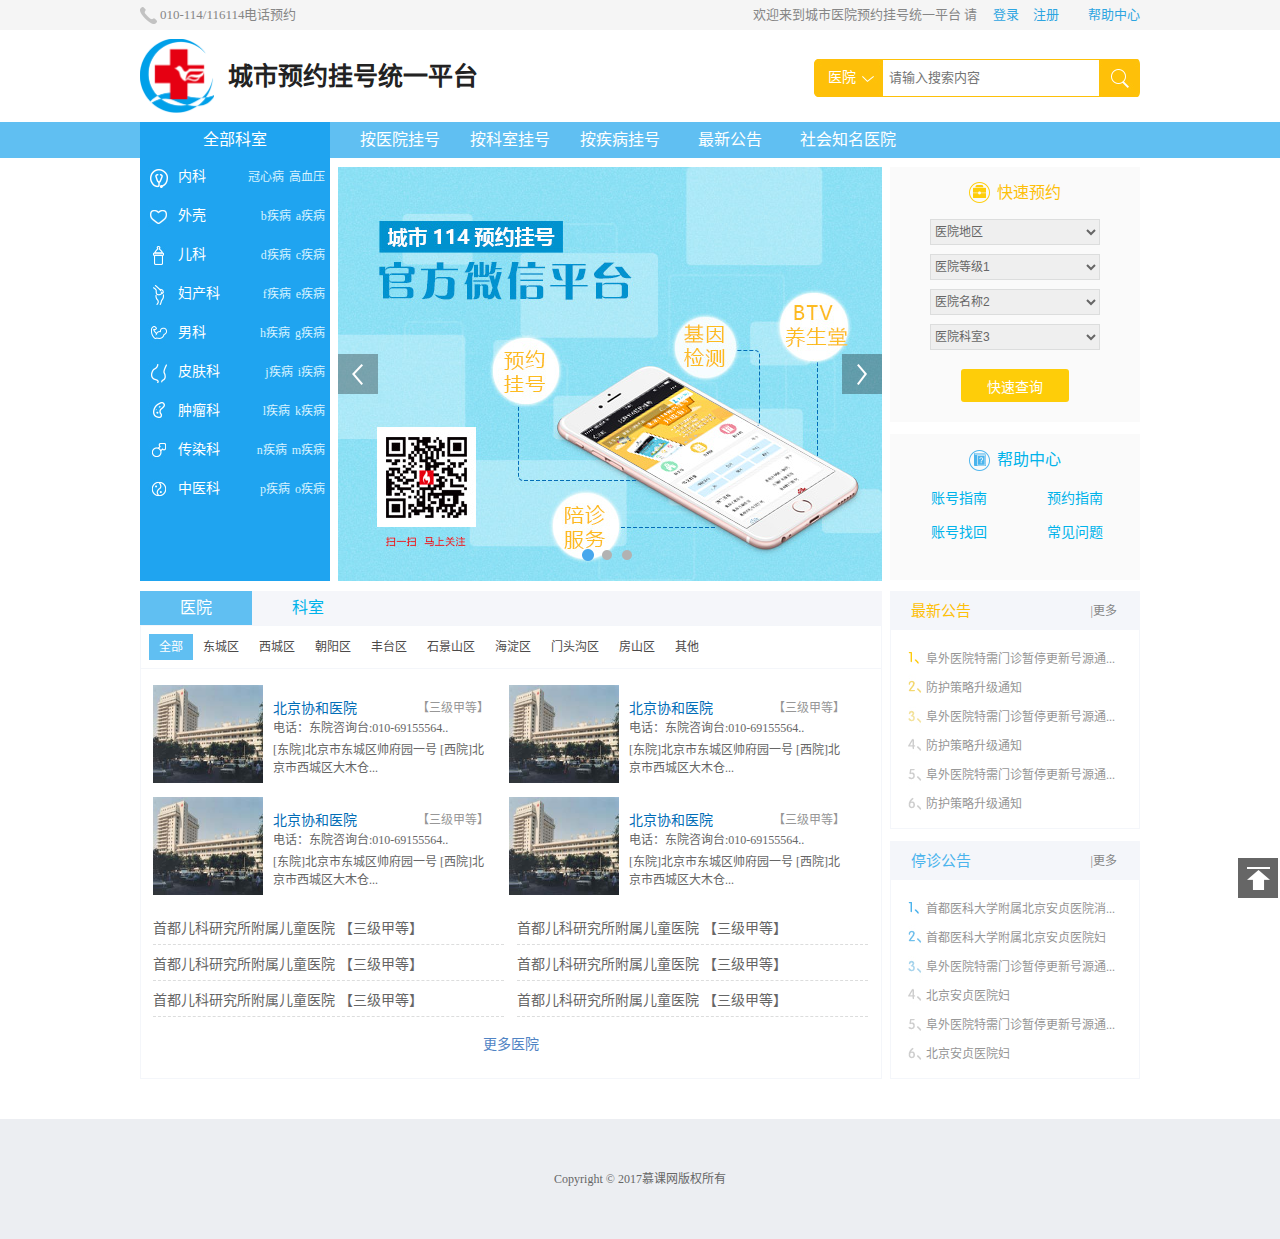
<file: index.html>
<!DOCTYPE html>
<html lang="zh-cn">

<head>
    <meta charset="UTF-8">
    <title>城市医院预约平台</title>
    <link rel="stylesheet" type="text/css" href="css/layout.css">
    <link rel="stylesheet" type="text/css" href="css/base.css">
    <link rel="stylesheet" type="text/css" href="css/ui-main.css">
    <script type="text/javascript" src="js/jquery-1.7.1.min.js"></script>
</head>

<body>
    <div id="top" class="top">
        <div class="wrap">
            <p class="call">010-114/116114电话预约</p>
            <p class="welcome">欢迎来到城市医院预约挂号统一平台&nbsp;请&nbsp;
                <a href="#">登录</a>
                <a href="#">注册</a>
                &nbsp;&nbsp;&nbsp;&nbsp;
                <a href="#">帮助中心</a>
            </p>
        </div>
    </div>
    <div id="header" class="header">
        <div class="wrap clearfix">
            <a class="logo" href="#">
                <img src="./img/logo.png">
                <span>城市预约挂号统一平台</span>
            </a>
            <div class="search ui-search">
                <div class="ui-search-selected">医院</div>
                <div class="ui-search-select-list">
                    <a href="#1">科室</a>
                    <a href="#1">疾病</a>
                    <a href="#1">医院</a>
                </div>
                <input type="text" name="search-content" class="ui-search-input" placeholder="请输入搜索内容">
                <a href="#" class="ui-search-submit">&nbsp;</a>
            </div>
        </div>
    </div>
    <div id="nav" class="nav">
        <div class="wrap">
            <div class="link menu">全部科室
                <div class="menu-list ui-menu">
                    <div class="ui-menu-item">
                        <a href="#1" class="ui-menu-item-department">内科</a>
                        <a href="#1" class="ui-menu-item-disease">高血压</a>
                        <a href="#1" class="ui-menu-item-disease">冠心病</a>
                        <div class="ui-menu-item-detail">
                            <div class="ui-menu-item-detail-group">
                                <div class="ui-menu-item-detail-group-caption">
                                    内科
                                </div>
                                <div class="ui-menu-item-detail-group-list">
                                    <a href="#1">心脑血管科</a>
                                    <a href="#1">神经内科</a>
                                    <a href="#1">内分泌科</a>
                                    <a href="#1">血液科</a>
                                    <a href="#1">心血管内科</a>
                                    <a href="#1">神经内科</a>
                                    <a href="#1">内分泌科</a>
                                    <a href="#1">血液科</a>
                                    <a href="#1">心血管内科</a>
                                    <a href="#1">神经内科</a>
                                    <a href="#1">内分泌科</a>
                                    <a href="#1">血液科</a>
                                    <a href="#1">内分泌科</a>
                                    <a href="#1">血液科</a>
                                </div>
                            </div>
                            <div class="ui-menu-item-detail-group">
                                <div class="ui-menu-item-detail-group-caption">
                                    内科常见
                                </div>
                                <div class="ui-menu-item-detail-group-list">
                                    <a href="#1">心脑血管科</a>
                                    <a href="#1">神经内科</a>
                                    <a href="#1">内分泌科</a>
                                    <a href="#1">血液科</a>
                                    <a href="#1">心血管内科</a>
                                    <a href="#1">神经内科</a>
                                    <a href="#1">内分泌科</a>
                                    <a href="#1">血液科</a>
                                    <a href="#1">心血管内科</a>
                                    <a href="#1">神经内科</a>
                                    <a href="#1">内分泌科</a>
                                    <a href="#1">血液科</a>
                                    <a href="#1">内分泌科</a>
                                    <a href="#1">血液科</a>
                                </div>
                            </div>
                        </div>
                    </div>
                    <div class="ui-menu-item">
                        <a href="#1" class="ui-menu-item-department">外壳</a>
                        <a href="#1" class="ui-menu-item-disease">a疾病</a>
                        <a href="#1" class="ui-menu-item-disease">b疾病</a>
                        <div class="ui-menu-item-detail">
                            <div class="ui-menu-item-detail-group">
                                <div class="ui-menu-item-detail-group-caption">
                                    a疾病
                                </div>
                                <div class="ui-menu-item-detail-group-list">
                                    <a href="#1">心脑血管科</a>
                                    <a href="#1">神经内科</a>
                                    <a href="#1">内分泌科</a>
                                    <a href="#1">血液科</a>
                                    <a href="#1">心血管内科</a>
                                    <a href="#1">神经内科</a>
                                    <a href="#1">内分泌科</a>
                                    <a href="#1">血液科</a>
                                    <a href="#1">心血管内科</a>
                                    <a href="#1">神经内科</a>
                                    <a href="#1">内分泌科</a>
                                    <a href="#1">血液科</a>
                                    <a href="#1">内分泌科</a>
                                    <a href="#1">血液科</a>
                                </div>
                            </div>
                            <div class="ui-menu-item-detail-group">
                                <div class="ui-menu-item-detail-group-caption">
                                    b疾病
                                </div>
                                <div class="ui-menu-item-detail-group-list">
                                    <a href="#1">心脑血管科</a>
                                    <a href="#1">神经内科</a>
                                    <a href="#1">内分泌科</a>
                                    <a href="#1">血液科</a>
                                    <a href="#1">心血管内科</a>
                                    <a href="#1">神经内科</a>
                                    <a href="#1">内分泌科</a>
                                    <a href="#1">血液科</a>
                                    <a href="#1">心血管内科</a>
                                    <a href="#1">神经内科</a>
                                    <a href="#1">内分泌科</a>
                                    <a href="#1">血液科</a>
                                    <a href="#1">内分泌科</a>
                                    <a href="#1">血液科</a>
                                </div>
                            </div>
                        </div>
                    </div>
                    <div class="ui-menu-item">
                        <a href="#1" class="ui-menu-item-department">儿科</a>
                        <a href="#1" class="ui-menu-item-disease">c疾病</a>
                        <a href="#1" class="ui-menu-item-disease">d疾病</a>
                        <div class="ui-menu-item-detail">
                            <div class="ui-menu-item-detail-group">
                                <div class="ui-menu-item-detail-group-caption">
                                    c疾病
                                </div>
                                <div class="ui-menu-item-detail-group-list">
                                    <a href="#1">心脑血管科</a>
                                    <a href="#1">神经内科</a>
                                    <a href="#1">内分泌科</a>
                                    <a href="#1">血液科</a>
                                    <a href="#1">心血管内科</a>
                                    <a href="#1">神经内科</a>
                                    <a href="#1">内分泌科</a>
                                    <a href="#1">血液科</a>
                                    <a href="#1">心血管内科</a>
                                    <a href="#1">神经内科</a>
                                    <a href="#1">内分泌科</a>
                                    <a href="#1">血液科</a>
                                    <a href="#1">内分泌科</a>
                                    <a href="#1">血液科</a>
                                </div>
                            </div>
                            <div class="ui-menu-item-detail-group">
                                <div class="ui-menu-item-detail-group-caption">
                                    d疾病
                                </div>
                                <div class="ui-menu-item-detail-group-list">
                                    <a href="#1">心脑血管科</a>
                                    <a href="#1">神经内科</a>
                                    <a href="#1">内分泌科</a>
                                    <a href="#1">血液科</a>
                                    <a href="#1">心血管内科</a>
                                    <a href="#1">神经内科</a>
                                    <a href="#1">内分泌科</a>
                                    <a href="#1">血液科</a>
                                    <a href="#1">心血管内科</a>
                                    <a href="#1">神经内科</a>
                                    <a href="#1">内分泌科</a>
                                    <a href="#1">血液科</a>
                                    <a href="#1">内分泌科</a>
                                    <a href="#1">血液科</a>
                                </div>
                            </div>
                        </div>
                    </div>
                    <div class="ui-menu-item">
                        <a href="#1" class="ui-menu-item-department">妇产科</a>
                        <a href="#1" class="ui-menu-item-disease">e疾病</a>
                        <a href="#1" class="ui-menu-item-disease">f疾病</a>
                        <div class="ui-menu-item-detail">
                            <div class="ui-menu-item-detail-group">
                                <div class="ui-menu-item-detail-group-caption">
                                    e疾病
                                </div>
                                <div class="ui-menu-item-detail-group-list">
                                    <a href="#1">心脑血管科</a>
                                    <a href="#1">神经内科</a>
                                    <a href="#1">内分泌科</a>
                                    <a href="#1">血液科</a>
                                    <a href="#1">心血管内科</a>
                                    <a href="#1">神经内科</a>
                                    <a href="#1">内分泌科</a>
                                    <a href="#1">血液科</a>
                                    <a href="#1">心血管内科</a>
                                    <a href="#1">神经内科</a>
                                    <a href="#1">内分泌科</a>
                                    <a href="#1">血液科</a>
                                    <a href="#1">内分泌科</a>
                                    <a href="#1">血液科</a>
                                </div>
                            </div>
                            <div class="ui-menu-item-detail-group">
                                <div class="ui-menu-item-detail-group-caption">
                                    f疾病
                                </div>
                                <div class="ui-menu-item-detail-group-list">
                                    <a href="#1">心脑血管科</a>
                                    <a href="#1">神经内科</a>
                                    <a href="#1">内分泌科</a>
                                    <a href="#1">血液科</a>
                                    <a href="#1">心血管内科</a>
                                    <a href="#1">神经内科</a>
                                    <a href="#1">内分泌科</a>
                                    <a href="#1">血液科</a>
                                    <a href="#1">心血管内科</a>
                                    <a href="#1">神经内科</a>
                                    <a href="#1">内分泌科</a>
                                    <a href="#1">血液科</a>
                                    <a href="#1">内分泌科</a>
                                    <a href="#1">血液科</a>
                                </div>
                            </div>
                        </div>
                    </div>
                    <div class="ui-menu-item">
                        <a href="#1" class="ui-menu-item-department">男科</a>
                        <a href="#1" class="ui-menu-item-disease">g疾病</a>
                        <a href="#1" class="ui-menu-item-disease">h疾病</a>
                        <div class="ui-menu-item-detail">
                            <div class="ui-menu-item-detail-group">
                                <div class="ui-menu-item-detail-group-caption">
                                    g疾病
                                </div>
                                <div class="ui-menu-item-detail-group-list">
                                    <a href="#1">心脑血管科</a>
                                    <a href="#1">神经内科</a>
                                    <a href="#1">内分泌科</a>
                                    <a href="#1">血液科</a>
                                    <a href="#1">心血管内科</a>
                                    <a href="#1">神经内科</a>
                                    <a href="#1">内分泌科</a>
                                    <a href="#1">血液科</a>
                                    <a href="#1">心血管内科</a>
                                    <a href="#1">神经内科</a>
                                    <a href="#1">内分泌科</a>
                                    <a href="#1">血液科</a>
                                    <a href="#1">内分泌科</a>
                                    <a href="#1">血液科</a>
                                </div>
                            </div>
                            <div class="ui-menu-item-detail-group">
                                <div class="ui-menu-item-detail-group-caption">
                                    h疾病
                                </div>
                                <div class="ui-menu-item-detail-group-list">
                                    <a href="#1">心脑血管科</a>
                                    <a href="#1">神经内科</a>
                                    <a href="#1">内分泌科</a>
                                    <a href="#1">血液科</a>
                                    <a href="#1">心血管内科</a>
                                    <a href="#1">神经内科</a>
                                    <a href="#1">内分泌科</a>
                                    <a href="#1">血液科</a>
                                    <a href="#1">心血管内科</a>
                                    <a href="#1">神经内科</a>
                                    <a href="#1">内分泌科</a>
                                    <a href="#1">血液科</a>
                                    <a href="#1">内分泌科</a>
                                    <a href="#1">血液科</a>
                                </div>
                            </div>
                        </div>
                    </div>
                    <div class="ui-menu-item">
                        <a href="#1" class="ui-menu-item-department">皮肤科</a>
                        <a href="#1" class="ui-menu-item-disease">i疾病</a>
                        <a href="#1" class="ui-menu-item-disease">j疾病</a>
                        <div class="ui-menu-item-detail">
                            <div class="ui-menu-item-detail-group">
                                <div class="ui-menu-item-detail-group-caption">
                                    i疾病
                                </div>
                                <div class="ui-menu-item-detail-group-list">
                                    <a href="#1">心脑血管科</a>
                                    <a href="#1">神经内科</a>
                                    <a href="#1">内分泌科</a>
                                    <a href="#1">血液科</a>
                                    <a href="#1">心血管内科</a>
                                    <a href="#1">神经内科</a>
                                    <a href="#1">内分泌科</a>
                                    <a href="#1">血液科</a>
                                    <a href="#1">心血管内科</a>
                                    <a href="#1">神经内科</a>
                                    <a href="#1">内分泌科</a>
                                    <a href="#1">血液科</a>
                                    <a href="#1">内分泌科</a>
                                    <a href="#1">血液科</a>
                                </div>
                            </div>
                            <div class="ui-menu-item-detail-group">
                                <div class="ui-menu-item-detail-group-caption">
                                    j疾病
                                </div>
                                <div class="ui-menu-item-detail-group-list">
                                    <a href="#1">心脑血管科</a>
                                    <a href="#1">神经内科</a>
                                    <a href="#1">内分泌科</a>
                                    <a href="#1">血液科</a>
                                    <a href="#1">心血管内科</a>
                                    <a href="#1">神经内科</a>
                                    <a href="#1">内分泌科</a>
                                    <a href="#1">血液科</a>
                                    <a href="#1">心血管内科</a>
                                    <a href="#1">神经内科</a>
                                    <a href="#1">内分泌科</a>
                                    <a href="#1">血液科</a>
                                    <a href="#1">内分泌科</a>
                                    <a href="#1">血液科</a>
                                </div>
                            </div>
                        </div>
                    </div>
                    <div class="ui-menu-item">
                        <a href="#1" class="ui-menu-item-department">肿瘤科</a>
                        <a href="#1" class="ui-menu-item-disease">k疾病</a>
                        <a href="#1" class="ui-menu-item-disease">l疾病</a>
                        <div class="ui-menu-item-detail">
                            <div class="ui-menu-item-detail-group">
                                <div class="ui-menu-item-detail-group-caption">
                                    k疾病
                                </div>
                                <div class="ui-menu-item-detail-group-list">
                                    <a href="#1">心脑血管科</a>
                                    <a href="#1">神经内科</a>
                                    <a href="#1">内分泌科</a>
                                    <a href="#1">血液科</a>
                                    <a href="#1">心血管内科</a>
                                    <a href="#1">神经内科</a>
                                    <a href="#1">内分泌科</a>
                                    <a href="#1">血液科</a>
                                    <a href="#1">心血管内科</a>
                                    <a href="#1">神经内科</a>
                                    <a href="#1">内分泌科</a>
                                    <a href="#1">血液科</a>
                                    <a href="#1">内分泌科</a>
                                    <a href="#1">血液科</a>
                                </div>
                            </div>
                            <div class="ui-menu-item-detail-group">
                                <div class="ui-menu-item-detail-group-caption">
                                    l疾病
                                </div>
                                <div class="ui-menu-item-detail-group-list">
                                    <a href="#1">心脑血管科</a>
                                    <a href="#1">神经内科</a>
                                    <a href="#1">内分泌科</a>
                                    <a href="#1">血液科</a>
                                    <a href="#1">心血管内科</a>
                                    <a href="#1">神经内科</a>
                                    <a href="#1">内分泌科</a>
                                    <a href="#1">血液科</a>
                                    <a href="#1">心血管内科</a>
                                    <a href="#1">神经内科</a>
                                    <a href="#1">内分泌科</a>
                                    <a href="#1">血液科</a>
                                    <a href="#1">内分泌科</a>
                                    <a href="#1">血液科</a>
                                </div>
                            </div>
                        </div>
                    </div>
                    <div class="ui-menu-item">
                        <a href="#1" class="ui-menu-item-department">传染科</a>
                        <a href="#1" class="ui-menu-item-disease">m疾病</a>
                        <a href="#1" class="ui-menu-item-disease">n疾病</a>
                        <div class="ui-menu-item-detail">
                            <div class="ui-menu-item-detail-group">
                                <div class="ui-menu-item-detail-group-caption">
                                    m疾病
                                </div>
                                <div class="ui-menu-item-detail-group-list">
                                    <a href="#1">心脑血管科</a>
                                    <a href="#1">神经内科</a>
                                    <a href="#1">内分泌科</a>
                                    <a href="#1">血液科</a>
                                    <a href="#1">心血管内科</a>
                                    <a href="#1">神经内科</a>
                                    <a href="#1">内分泌科</a>
                                    <a href="#1">血液科</a>
                                    <a href="#1">心血管内科</a>
                                    <a href="#1">神经内科</a>
                                    <a href="#1">内分泌科</a>
                                    <a href="#1">血液科</a>
                                    <a href="#1">内分泌科</a>
                                    <a href="#1">血液科</a>
                                </div>
                            </div>
                            <div class="ui-menu-item-detail-group">
                                <div class="ui-menu-item-detail-group-caption">
                                    n疾病
                                </div>
                                <div class="ui-menu-item-detail-group-list">
                                    <a href="#1">心脑血管科</a>
                                    <a href="#1">神经内科</a>
                                    <a href="#1">内分泌科</a>
                                    <a href="#1">血液科</a>
                                    <a href="#1">心血管内科</a>
                                    <a href="#1">神经内科</a>
                                    <a href="#1">内分泌科</a>
                                    <a href="#1">血液科</a>
                                    <a href="#1">心血管内科</a>
                                    <a href="#1">神经内科</a>
                                    <a href="#1">内分泌科</a>
                                    <a href="#1">血液科</a>
                                    <a href="#1">内分泌科</a>
                                    <a href="#1">血液科</a>
                                </div>
                            </div>
                        </div>
                    </div>
                    <div class="ui-menu-item">
                        <a href="#1" class="ui-menu-item-department">中医科</a>
                        <a href="#1" class="ui-menu-item-disease">o疾病</a>
                        <a href="#1" class="ui-menu-item-disease">p疾病</a>
                        <div class="ui-menu-item-detail">
                            <div class="ui-menu-item-detail-group">
                                <div class="ui-menu-item-detail-group-caption">
                                    0疾病
                                </div>
                                <div class="ui-menu-item-detail-group-list">
                                    <a href="#1">心脑血管科</a>
                                    <a href="#1">神经内科</a>
                                    <a href="#1">内分泌科</a>
                                    <a href="#1">血液科</a>
                                    <a href="#1">心血管内科</a>
                                    <a href="#1">神经内科</a>
                                    <a href="#1">内分泌科</a>
                                    <a href="#1">血液科</a>
                                    <a href="#1">心血管内科</a>
                                    <a href="#1">神经内科</a>
                                    <a href="#1">内分泌科</a>
                                    <a href="#1">血液科</a>
                                    <a href="#1">内分泌科</a>
                                    <a href="#1">血液科</a>
                                </div>
                            </div>
                            <div class="ui-menu-item-detail-group">
                                <div class="ui-menu-item-detail-group-caption">
                                    p疾病
                                </div>
                                <div class="ui-menu-item-detail-group-list">
                                    <a href="#1">心脑血管科</a>
                                    <a href="#1">神经内科</a>
                                    <a href="#1">内分泌科</a>
                                    <a href="#1">血液科</a>
                                    <a href="#1">心血管内科</a>
                                    <a href="#1">神经内科</a>
                                    <a href="#1">内分泌科</a>
                                    <a href="#1">血液科</a>
                                    <a href="#1">心血管内科</a>
                                    <a href="#1">神经内科</a>
                                    <a href="#1">内分泌科</a>
                                    <a href="#1">血液科</a>
                                    <a href="#1">内分泌科</a>
                                    <a href="#1">血液科</a>
                                </div>
                            </div>
                        </div>
                    </div>
                </div>
            </div>
            <a href="#" class="link">按医院挂号</a>
            <a href="#" class="link">按科室挂号</a>
            <a href="#" class="link">按疾病挂号</a>
            <a href="#" class="link">最新公告</a>
            <a href="#" class="link right">社会知名医院</a>
        </div>
    </div>
    <div id="banner" class="banner">
        <div class="banner-slider ui-slider">
            <div class="ui-slider-wrap">
                <a href="#0" class="item"><img src="img/banner_1.jpg" alt="banner-1"></a>
                <a href="#1" class="item"><img src="img/banner_2.jpg" alt="banner-1"></a>
                <a href="#2" class="item"><img src="img/banner_3.jpg" alt="banner-1"></a>
            </div>
            <div class="ui-slider-arrow">
                <a href="#l" class="item left">&nbsp;</a>
                <a href="#r" class="item right">&nbsp;</a>
            </div>
            <div class="ui-slider-process">
                <a href="#0" class="item item_focus">&nbsp;</a>
                <a href="#1" class="item item">&nbsp;</a>
                <a href="#2" class="item item">&nbsp;</a>
            </div>
        </div>
        <div class="banner-search">
            <div class="caption"><span class="text">快速预约</span></div>
            <div class="form ui-cascading">
                <div class="line">
                    <select name="area" data-search="getDistinctArea" data-where="">
                        <option>医院地区</option>
                    </select>
                </div>
                <div class="line">
                    <select name="level" data-search="getLeveByArea" data-where="">
                        <option>医院等级1</option>
                        <option>医院等级2</option>
                    </select>
                </div>
                <div class="line">
                    <select name="name" data-search="getNameByAreaAndLevel" data-where="">
                        <option>医院名称2</option>
                    </select>
                </div>
                <div class="line">
                    <select name="department" data-search="getDepartmentArrByHospitalName" data-where="">
                        <option>医院科室3</option>
                    </select>
                </div>
            </div>
            <div class="submit">
                <input type="button" class="button" value="快速查询">
            </div>
        </div>
        <div class="banner-help">
            <div class="caption"><span class="text">帮助中心</span></div>
            <div class="list">
                <a href="#" class="link">账号指南</a>
                <a href="#" class="link">预约指南</a>
                <a href="#" class="link">账号找回</a>
                <a href="#" class="link">常见问题</a>
            </div>
        </div>
    </div>
    <div id="content" class="content">
        <div class="wrap clearfix">
            <div class="content-tab">
                <div class="caption">
                    <a href="#8" class="item item_focus">医院</a>
                    <a href="#7" class="item ">科室</a>
                </div>
                <div class="block">
                    <div class="item">
                        <div class="block-caption">
                            <a href="#1" class="block-caption-item block-caption-item_focus">全部</a>
                            <a href="#1" class="block-caption-item">东城区</a>
                            <a href="#1" class="block-caption-item">西城区</a>
                            <a href="#1" class="block-caption-item">朝阳区</a>
                            <a href="#1" class="block-caption-item">丰台区</a>
                            <a href="#1" class="block-caption-item">石景山区</a>
                            <a href="#1" class="block-caption-item">海淀区</a>
                            <a href="#1" class="block-caption-item">门头沟区</a>
                            <a href="#1" class="block-caption-item">房山区</a>
                            <a href="#1" class="block-caption-item">其他</a>
                        </div>
                        <div class="block-content">
                            <div class="block-wrap">
                                <div class="block-list clearfix">
                                    <div class="item">
                                        <img src="img/hospital-1.jpg" alt="xx医院" ／>
                                        <div class="item-name">北京协和医院<span class="item-level">【三级甲等】</span></div>
                                        <div class="item-phone">电话：东院咨询台:010-69155564..</div>
                                        <div class="item-address">[东院]北京市东城区帅府园一号 [西院]北京市西城区大木仓...</div>
                                    </div>
                                    <div class="item">
                                        <img src="img/hospital-1.jpg" alt="xx医院" ／>
                                        <div class="item-name">北京协和医院<span class="item-level">【三级甲等】</span></div>
                                        <div class="item-phone">电话：东院咨询台:010-69155564..</div>
                                        <div class="item-address">[东院]北京市东城区帅府园一号 [西院]北京市西城区大木仓...</div>
                                    </div>
                                    <div class="item">
                                        <img src="img/hospital-1.jpg" alt="xx医院" ／>
                                        <div class="item-name">北京协和医院<span class="item-level">【三级甲等】</span></div>
                                        <div class="item-phone">电话：东院咨询台:010-69155564..</div>
                                        <div class="item-address">[东院]北京市东城区帅府园一号 [西院]北京市西城区大木仓...</div>
                                    </div>
                                    <div class="item">
                                        <img src="img/hospital-1.jpg" alt="xx医院" ／>
                                        <div class="item-name">北京协和医院<span class="item-level">【三级甲等】</span></div>
                                        <div class="item-phone">电话：东院咨询台:010-69155564..</div>
                                        <div class="item-address">[东院]北京市东城区帅府园一号 [西院]北京市西城区大木仓...</div>
                                    </div>
                                </div>
                                <div class="block-text-list clearfix">
                                    <a href="#9" class="item">首都儿科研究所附属儿童医院 <span class="level">【三级甲等】</span></a>
                                    <a href="#9" class="item">首都儿科研究所附属儿童医院 <span class="level">【三级甲等】</span></a>
                                    <a href="#9" class="item">首都儿科研究所附属儿童医院 <span class="level">【三级甲等】</span></a>
                                    <a href="#9" class="item">首都儿科研究所附属儿童医院 <span class="level">【三级甲等】</span></a>
                                    <a href="#9" class="item">首都儿科研究所附属儿童医院 <span class="level">【三级甲等】</span></a>
                                    <a href="#9" class="item">首都儿科研究所附属儿童医院 <span class="level">【三级甲等】</span></a>
                                </div>
                                <a class="block-more">更多医院</a>
                            </div>
                            <div class="block-wrap" style="display: none;">
                                其他城区内容
                            </div>
                        </div>
                    </div>
                    <div class="item" style="display: none;">
                        科室内容
                    </div>
                </div>
            </div>
            <div class="content-news">
                <div class="caption"> 最新公告 <a href="#8" class="more">|更多</a> </div>
                <div class="list">
                    <a href="#9" class="link">阜外医院特需门诊暂停更新号源通...</a>
                    <a href="#9" class="link">防护策略升级通知</a>
                    <a href="#9" class="link">阜外医院特需门诊暂停更新号源通...</a>
                    <a href="#9" class="link">防护策略升级通知</a>
                    <a href="#9" class="link">阜外医院特需门诊暂停更新号源通...</a>
                    <a href="#9" class="link">防护策略升级通知</a>
                </div>
            </div>
            <div class="content-close">
                <div class="caption"> 停诊公告 <a href="#8" class="more">|更多</a> </div>
                <div class="list">
                    <a href="#9" class="link">首都医科大学附属北京安贞医院消...</a>
                    <a href="#9" class="link">首都医科大学附属北京安贞医院妇</a>
                    <a href="#9" class="link">阜外医院特需门诊暂停更新号源通...</a>
                    <a href="#9" class="link">北京安贞医院妇</a>
                    <a href="#9" class="link">阜外医院特需门诊暂停更新号源通...</a>
                    <a href="#9" class="link">北京安贞医院妇</a>
                </div>
            </div>
        </div>
    </div>
    <div id="footer" class="footer">
        Copyright © 2017慕课网版权所有
    </div>
    <a href="#" class="go-top"></a>
    <script type="text/javascript" src="js/ui.js"></script>
    <script type="text/javascript" src="js/data.js"></script>
</body>

</html>
</file>
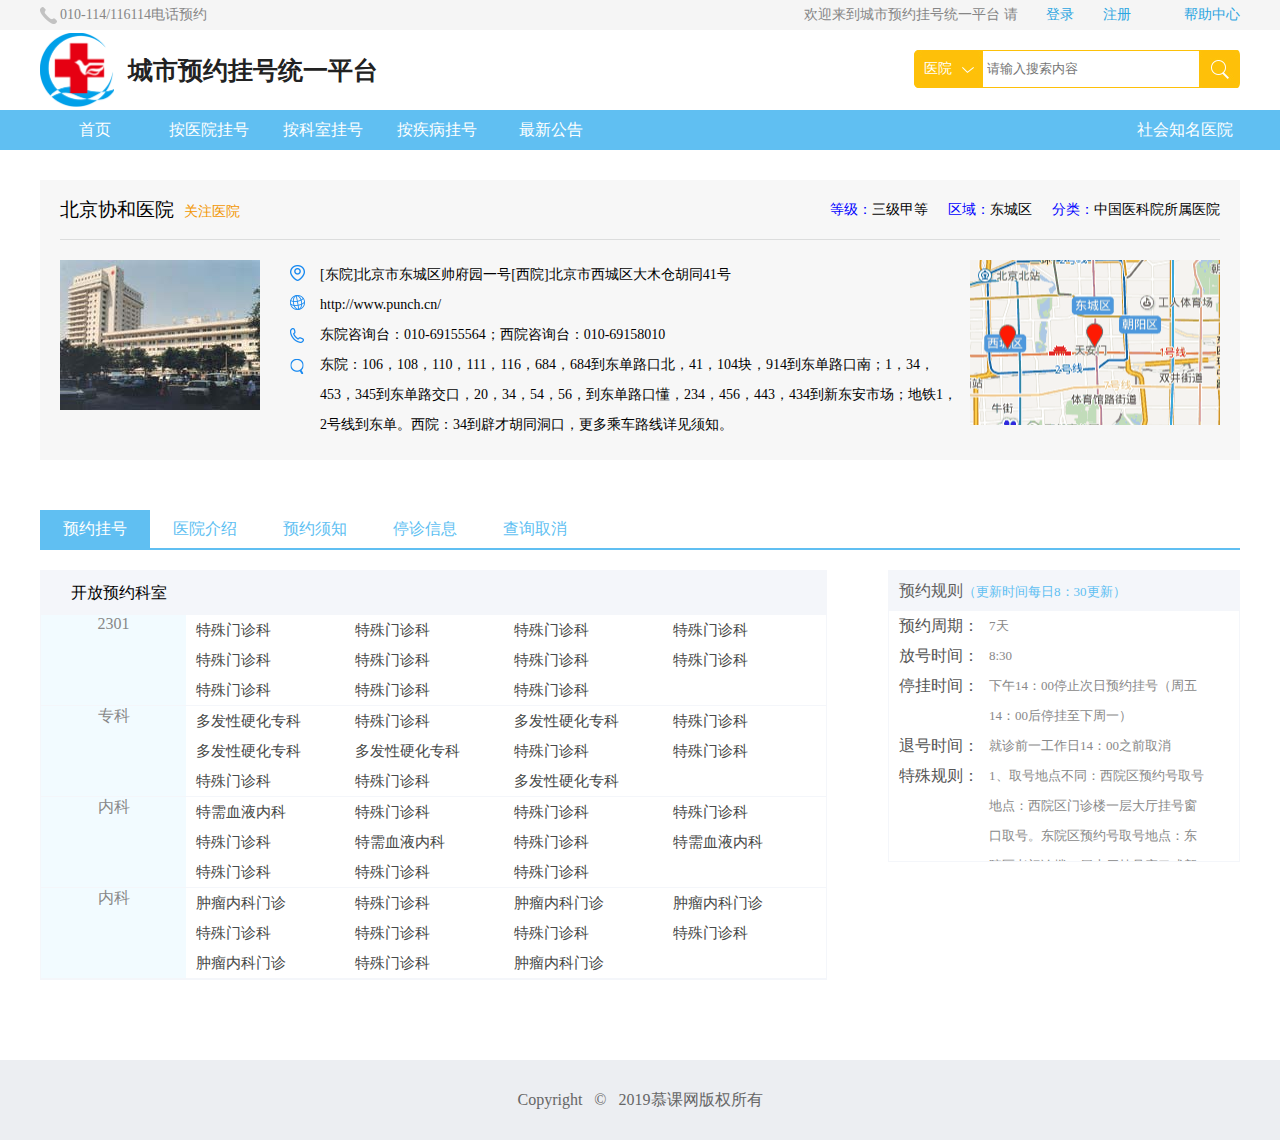
<file: hospital_detail.html>
<!DOCTYPE html>
<html lang="en">

<head>
    <meta charset="UTF-8">
    <meta name="viewport" content="width=device-width, initial-scale=1.0">
    <meta http-equiv="X-UA-Compatible" content="ie=edge">
    <title>5-12项目作业(hospital_detail)</title>
    <link rel="stylesheet" href="css/hospital.css">
    <link rel="stylesheet" href="css/ui.css">

    <body>
        <!-- top -->
        <div class="top">
            <div class="top-wrap">
                <div class="top-left">010-114/116114电话预约</div>
                <div class="top-right">
                    欢迎来到城市预约挂号统一平台 请
                    <a href="#2">登录</a>
                    <a href="#2">注册</a>
                    <a href="#2">帮助中心</a>
                </div>
            </div>
        </div>

        <!-- header -->
        <div class="header">
            <div class="header-wrap">
                <a href="index.html" class="header-logo">
                    <img src="img/logo.png" alt="logo">
                    <span>城市预约挂号统一平台</span>
                </a>
                <div class="header-search">
                    <div class="header-search-selected">医院</div>
                    <div class="header-search-dropdown">
                        <a href="#2" class="item">科室</a>
                        <a href="#2" class="item">疾病</a>
                        <a href="#2" class="item">医院</a>
                    </div>
                    <input type="search" class="header-search-input" placeholder="请输入搜索内容">
                    <a href="#4" class="header-search-submit"></a>
                </div>
            </div>
        </div>

        <!-- nav -->
        <div class="nav">
            <div class="nav-wrap">
                <a href="index.html">首页</a>
                <a href="#">按医院挂号</a>
                <a href="#">按科室挂号</a>
                <a href="#">按疾病挂号</a>
                <a href="#">最新公告</a>
                <a href="#">社会知名医院</a>
            </div>
        </div>

        <!-- hospital introduce -->
        <div class="intro">

            <div class="intro-title">
                <h3 class="intro-title-left">北京协和医院<a href="#4">关注医院</a></h3>
                <p class="intro-title-right"><span>等级：</span>三级甲等<span>区域：</span>东城区<span>分类：</span>中国医科院所属医院</p>
            </div>

            <div class="intro-explain">
                <div class="intro-explain-left"></div>
                <div class="intro-explain-mid-icon">
                    <span></span>
                    <span></span>
                    <span></span>
                    <span></span>
                </div>
                <div class="intro-explain-mid">
                    <p>[东院]北京市东城区帅府园一号[西院]北京市西城区大木仓胡同41号</p>
                    <p>http://www.punch.cn/</p>
                    <p>东院咨询台：010-69155564；西院咨询台：010-69158010</p>
                    <p>东院：106，108，110，111，116，684，684到东单路口北，41，104块，914到东单路口南；1，34，453，345到东单路交口，20，34，54，56，到东单路口懂，234，456，443，434到新东安市场；地铁1，2号线到东单。西院：34到辟才胡同洞口，更多乘车路线详见须知。</p>
                </div>
                <div class="intro-explain-right"></div>
            </div>

        </div>

        <!-- hospital system -->
        <div class="hos ">
            <!-- hospital system--导航标题 -->
            <div class="hos-item">
                <a href="#2" class="hos-item1 focus">预约挂号</a>
                <a href="#2" class="hos-item1">医院介绍</a>
                <a href="#2" class="hos-item1">预约须知</a>
                <a href="#2" class="hos-item1">停诊信息</a>
                <a href="#2" class="hos-item1">查询取消</a>
            </div>
            <!-- hospital system--预约挂号 -->
            <div class="hos-wrap ui-hos-appoint clearfix" >
                <div class="hos-content ">
                    <p>开放预约科室</p>
                    <div class="depart1 clearfix">
                        <div class="depart1-item">2301</div>
                        <div class="depart1-detail">
                            <a href="#2">特殊门诊科</a>
                            <a href="#2">特殊门诊科</a>
                            <a href="#2">特殊门诊科</a>
                            <a href="#2">特殊门诊科</a>
                            <a href="#2">特殊门诊科</a>
                            <a href="#2">特殊门诊科</a>
                            <a href="#2">特殊门诊科</a>
                            <a href="#2">特殊门诊科</a>
                            <a href="#2">特殊门诊科</a>
                            <a href="#2">特殊门诊科</a>
                            <a href="#2">特殊门诊科</a>
                        </div>
                    </div>
                    <div class="depart1">
                        <div class="depart1-item">专科</div>
                        <div class="depart1-detail">
                            <a href="#2">多发性硬化专科</a>
                            <a href="#2">特殊门诊科</a>
                            <a href="#2">多发性硬化专科</a>
                            <a href="#2">特殊门诊科</a>
                            <a href="#2">多发性硬化专科</a>
                            <a href="#2">多发性硬化专科</a>
                            <a href="#2">特殊门诊科</a>
                            <a href="#2">特殊门诊科</a>
                            <a href="#2">特殊门诊科</a>
                            <a href="#2">特殊门诊科</a>
                            <a href="#2">多发性硬化专科</a>
                        </div>
                    </div>
                    <div class="depart1">
                        <div class="depart1-item">内科</div>
                        <div class="depart1-detail">
                            <a href="#2">特需血液内科</a>
                            <a href="#2">特殊门诊科</a>
                            <a href="#2">特殊门诊科</a>
                            <a href="#2">特殊门诊科</a>
                            <a href="#2">特殊门诊科</a>
                            <a href="#2">特需血液内科</a>
                            <a href="#2">特殊门诊科</a>
                            <a href="#2">特需血液内科</a>
                            <a href="#2">特殊门诊科</a>
                            <a href="#2">特殊门诊科</a>
                            <a href="#2">特殊门诊科</a>
                        </div>
                    </div>
                    <div class="depart1">
                        <div class="depart1-item">内科</div>
                        <div class="depart1-detail">
                            <a href="#2">肿瘤内科门诊</a>
                            <a href="#2">特殊门诊科</a>
                            <a href="#2">肿瘤内科门诊</a>
                            <a href="#2">肿瘤内科门诊</a>
                            <a href="#2">特殊门诊科</a>
                            <a href="#2">特殊门诊科</a>
                            <a href="#2">特殊门诊科</a>
                            <a href="#2">特殊门诊科</a>
                            <a href="#2">肿瘤内科门诊</a>
                            <a href="#2">特殊门诊科</a>
                            <a href="#2">肿瘤内科门诊</a>
                        </div>
                    </div>
                </div>
                <!-- hospital system--预约规则 -->
                <div class="hos-rule">
                    <p>预约规则<span>（更新时间每日8：30更新）</span></p>
                    <div class="hos-rule-detail">
                        <span>预约周期：</span>
                        <span>7天</span>
                        <span>放号时间：</span>
                        <span>8:30</span>
                        <span>停挂时间：</span>
                        <span>下午14：00停止次日预约挂号（周五14：00后停挂至下周一）</span>
                        <span>退号时间：</span>
                        <span>就诊前一工作日14：00之前取消</span>
                        <span>特殊规则：</span>
                        <span>1、取号地点不同：西院区预约号取号地点：西院区门诊楼一层大厅挂号窗口取号。东院区预约号取号地点：东院区老门诊楼一层大厅挂号窗口或新门诊楼各楼层挂号/收费窗口取号。</span>
                    </div>
                </div>
            </div>
            <!-- hospital system--医院介绍 -->
            <div class="hos-wrap ui-hos-intro" >
                <p>北京协和医院是集医疗、教学、科研于一体的现代化综合三级甲等医院，是国家卫生健康委指定的全国疑难重症诊治指导中心，最早承担高干保健和外宾医疗任务的医院之一，也是高等医学教育和住院医师规范化培训国家级示范基地，临床医学研究和技术创新的国家级核心基地。以学科齐全、技术力量雄厚、特色专科突出、多学科综合优势强大享誉海内外。在复旦大学医院管理研究所公布的“中国医院排行榜”中连续九年名列榜首。</p>
                <p>医院建成于1921年，由洛克菲勒基金会创办。建院之初，就志在“建成亚洲最好的医学中心”。98年来，形成了“严谨、求精、勤奋、奉献”的协和精神和兼容并蓄的特色文化风格，创立了“三基”、“三严”的现代医学教育理念，形成了以“教授、病案、图书馆”著称的协和“三宝”，培养造就了张孝骞、林巧稚等一代医学大师和多位中国现代医学的领军人物，创建了当今知名的10余家大型综合及专科医院。在总结90多年发展经验的基础上，创新性提出了“待病人如亲人，提高病人满意度；待同事如家人，提高员工幸福感”的办院理念；提炼出了“学术、品质、人文”的百年协和内涵和发展愿景。</p>
                <p>目前，医院共有4个院区、总建筑面积56万余平方米，在职职工4000余名、两院院士3人、临床和医技科室53个、国家级重点学科20个、国家临床重点专科29个、博士点32个、硕士点26个、国家级继续医学教育基地6个、国家住院医师培范化培训专业基地19个、国家专科医师规范化培训试点基地8个。开放住院床位2000余张，年手术量58904人次、年出院病人10万余人次。获“全国文明单位”、“全国卫生系统先进集体”、“中央国家机关先进基层党组织”、“全国民族团结进步模范集体”等称号。同时，医院还承担着支援老少边穷地区、国家重要活动和突发事件主力医疗队的重任。</p>
                <p>协和人以执着的医志、高尚的医德、精湛的医术和严谨的学风书写了辉煌的历史。今天的协和人在迈向百年的新征程中，将始终秉承“以人民为中心，一切为了患者”的办院方向，不忘初心，砥砺前行,向着建设“中国特色、世界一流医院”的宏伟目标奋进。</p>
            </div>
            <!-- hospital system--预约须知 -->
            <div class="hos-wrap ui-hos-notice" >
                <h3>北京协和医院预约挂号须知</h3>
                <h4>电话预约拨打:114或116114（外地010-114），全天24小时可预约。</h4>
                <h4>网络预约地址为：http://www.114yygh.com，可关注“北京114预约挂号”微信公众号。</h4>
                <p>初次来院就诊患者需持患者本人预约时的有效证件先办理注册建档，二代身份证患者可在院内自助机办理注册建档，北京医保患者办理注册建档后需在院内自助机进行医保卡关联。</p>
                <h4>一、注册建档</h4>
                <p>患者可以持身份证进行自助注册建档，北京医保患者建卡时需要插入医保卡。特殊身份如商业保险的患者，请到收费窗口注册建档，没有身份证的患者如儿童及外宾请到收费窗口注册建档，领取就医凭证。建卡需要交纳5元押金，支持现金、微信及支付宝方式支付</p>
                <h4>二、当日挂号</h4>
                <p>1、患者可持身份证、医保卡或就医凭证挂当天的号源。北京医保患者需要插入医保卡方可进行挂号。医事服务费支付支持使用支付宝、微信及任意银联卡。当日挂号放号时间：每天下午17:00开放挂次日剩余号源。</p>
                <p>2、挂号成功后，如未在我院注册建档患者，需在就诊前在院内自助机上持二代身份证建卡，北京医保患者初次来院注册建档后，需在院内自助机与患者本人医保卡进行关联，所有北京医保患者在银行挂号成功后需在院内自助机换取医保号。</p>
                <h4>三、预约挂号</h4>
                <p>1、患者可持身份证、医保卡或就医凭证预约一周之内的号源。北京医保患者需要插入医保卡方可进行挂号。医事服务费支付支持使用支付宝、微信及任意银联卡。预约挂号放号时间：每日下午17:00投放第7天新号源，如本周一下午17:00投放下周一全天号源</p>
                <p>2、中国工商银行、中国建设银行、交通银行、中国银行四大银行的营业网点ATM机、个人网银、手机银行三种方式均可预约挂号，需用患者本人的银行卡或银行卡信息进行预约。</p>
                <h4>四、诊间预约取号</h4>
                <p>患者可持身份证、医保卡或就医凭证取医生诊间预约一年内的预约号。医事服务费支付支持使用支付宝、微信及任意银联卡。</p>
                <h4>五、114取号</h4>
                <p>患者可持身份证、医保卡或就医凭证在就诊当天在自助机取114预约号源，医事服务费支付支持使用支付宝、微信及任意银联卡。</p>
                <h4>六、北京医保换号</h4>
                <p>手机APP及银行等其他非院内渠道挂号的北京医保患者，就诊前请进行医保换号操作，若未换号本次就诊将无法医保报销。操作时请按系统提示插入医保卡完成换号。</p>
                <h4>七、自助缴费</h4>
                <p>患者可持身份证、医保卡或就医凭证进行检验、检查、药品等就诊医嘱费用缴纳，部分特殊身份的患者，如工伤、离休、公疗请去窗口缴费。自助缴费功能支持支付宝、微信及任意银联卡。缴费成功后，系统会自动打印缴费凭条、导诊及费用明细清单，需要发票的患者，请前往收费窗口打印。</p>
                <h4>八、退号规则：</h4>
                <p>1、本号过期（超过预约就诊日期的工作开始时间）作废，一律不退号；</p>
                <p>2、就诊日期前如需退号请到原挂号渠道办理；</p>
                <p>3、银行预约号最迟退号时间在就诊日期前一天中午12:00前，开诊后不退号。</p>
            </div>
            <!-- hospital system--停诊信息 -->
            <div class="hos-wrap ui-hos-stopinfro" >
                <h3>停诊信息</h3>
                <table>
                    <tr>
                        <th>日期</th>
                        <th>星期</th>
                        <th>时段</th>
                        <th>科室</th>
                        <th>特长</th>
                        <th>职称</th>
                        <th>挂号费</th>
                        <th>可挂号数</th>
                        <th>剩余号数</th>
                        <th>替换方式</th>
                    </tr>
                    <tr>
                        <td>2019-1-11</td>
                        <td>1</td>
                        <td>上午</td>
                        <td>呼吸内科门诊</td>
                        <td></td>
                        <td>主治医生</td>
                        <td>5.00</td>
                        <td>0</td>
                        <td>0</td>
                        <td>不可替换</td>
                    </tr>
                    <tr>
                        <td>2019-1-11</td>
                        <td>1</td>
                        <td>上午</td>
                        <td>呼吸内科门诊</td>
                        <td></td>
                        <td>主治医生</td>
                        <td>5.00</td>
                        <td>0</td>
                        <td>0</td>
                        <td>不可替换</td>
                    </tr>
                    <tr>
                        <td>2019-1-11</td>
                        <td>1</td>
                        <td>上午</td>
                        <td>呼吸内科门诊</td>
                        <td></td>
                        <td>主治医生</td>
                        <td>5.00</td>
                        <td>0</td>
                        <td>0</td>
                        <td>不可替换</td>
                    </tr>
                    <tr>
                        <td>2019-1-11</td>
                        <td>1</td>
                        <td>上午</td>
                        <td>呼吸内科门诊</td>
                        <td></td>
                        <td>主治医生</td>
                        <td>5.00</td>
                        <td>0</td>
                        <td>0</td>
                        <td>不可替换</td>
                    </tr>
                    <tr>
                        <td>2019-1-11</td>
                        <td>1</td>
                        <td>上午</td>
                        <td>呼吸内科门诊</td>
                        <td></td>
                        <td>主治医生</td>
                        <td>5.00</td>
                        <td>0</td>
                        <td>0</td>
                        <td>不可替换</td>
                    </tr>
                    <tr>
                        <td>2019-1-11</td>
                        <td>1</td>
                        <td>上午</td>
                        <td>呼吸内科门诊</td>
                        <td></td>
                        <td>主治医生</td>
                        <td>5.00</td>
                        <td>0</td>
                        <td>0</td>
                        <td>不可替换</td>
                    </tr>
                    <tr>
                        <td>2019-1-11</td>
                        <td>1</td>
                        <td>上午</td>
                        <td>呼吸内科门诊</td>
                        <td></td>
                        <td>主治医生</td>
                        <td>5.00</td>
                        <td>0</td>
                        <td>0</td>
                        <td>不可替换</td>
                    </tr>
                    <tr>
                        <td>2019-1-11</td>
                        <td>1</td>
                        <td>上午</td>
                        <td>呼吸内科门诊</td>
                        <td></td>
                        <td>主治医生</td>
                        <td>5.00</td>
                        <td>0</td>
                        <td>0</td>
                        <td>不可替换</td>
                    </tr>
                    <tr>
                        <td>2019-1-11</td>
                        <td>1</td>
                        <td>上午</td>
                        <td>呼吸内科门诊</td>
                        <td></td>
                        <td>主治医生</td>
                        <td>5.00</td>
                        <td>0</td>
                        <td>0</td>
                        <td>不可替换</td>
                    </tr>
                    <tr>
                        <td>2019-1-11</td>
                        <td>1</td>
                        <td>上午</td>
                        <td>呼吸内科门诊</td>
                        <td></td>
                        <td>主治医生</td>
                        <td>5.00</td>
                        <td>0</td>
                        <td>0</td>
                        <td>不可替换</td>
                    </tr>
                    <tr>
                        <td>2019-1-11</td>
                        <td>1</td>
                        <td>上午</td>
                        <td>呼吸内科门诊</td>
                        <td></td>
                        <td>主治医生</td>
                        <td>5.00</td>
                        <td>0</td>
                        <td>0</td>
                        <td>不可替换</td>
                    </tr>
                    <tr>
                        <td>2019-1-11</td>
                        <td>1</td>
                        <td>上午</td>
                        <td>呼吸内科门诊</td>
                        <td></td>
                        <td>主治医生</td>
                        <td>5.00</td>
                        <td>0</td>
                        <td>0</td>
                        <td>不可替换</td>
                    </tr>
                    <tr>
                        <td>2019-1-11</td>
                        <td>1</td>
                        <td>上午</td>
                        <td>呼吸内科门诊</td>
                        <td></td>
                        <td>主治医生</td>
                        <td>5.00</td>
                        <td>0</td>
                        <td>0</td>
                        <td>不可替换</td>
                    </tr>
                    <tr>
                        <td>2019-1-11</td>
                        <td>1</td>
                        <td>上午</td>
                        <td>呼吸内科门诊</td>
                        <td></td>
                        <td>主治医生</td>
                        <td>5.00</td>
                        <td>0</td>
                        <td>0</td>
                        <td>不可替换</td>
                    </tr>
                    <tr>
                        <td>2019-1-11</td>
                        <td>1</td>
                        <td>上午</td>
                        <td>呼吸内科门诊</td>
                        <td></td>
                        <td>主治医生</td>
                        <td>5.00</td>
                        <td>0</td>
                        <td>0</td>
                        <td>不可替换</td>
                    </tr>
                    <tr>
                        <td>2019-1-11</td>
                        <td>1</td>
                        <td>上午</td>
                        <td>呼吸内科门诊</td>
                        <td></td>
                        <td>主治医生</td>
                        <td>5.00</td>
                        <td>0</td>
                        <td>0</td>
                        <td>不可替换</td>
                    </tr>
                    <tr>
                        <td>2019-1-11</td>
                        <td>1</td>
                        <td>上午</td>
                        <td>呼吸内科门诊</td>
                        <td></td>
                        <td>主治医生</td>
                        <td>5.00</td>
                        <td>0</td>
                        <td>0</td>
                        <td>不可替换</td>
                    </tr>
                    <tr>
                        <td>2019-1-11</td>
                        <td>1</td>
                        <td>上午</td>
                        <td>呼吸内科门诊</td>
                        <td></td>
                        <td>主治医生</td>
                        <td>5.00</td>
                        <td>0</td>
                        <td>0</td>
                        <td>不可替换</td>
                    </tr>
                    <tr>
                        <td>2019-1-11</td>
                        <td>1</td>
                        <td>上午</td>
                        <td>呼吸内科门诊</td>
                        <td></td>
                        <td>主治医生</td>
                        <td>5.00</td>
                        <td>0</td>
                        <td>0</td>
                        <td>不可替换</td>
                    </tr>
                    <tr>
                        <td>2019-1-11</td>
                        <td>1</td>
                        <td>上午</td>
                        <td>呼吸内科门诊</td>
                        <td></td>
                        <td>主治医生</td>
                        <td>5.00</td>
                        <td>0</td>
                        <td>0</td>
                        <td>不可替换</td>
                    </tr>
                </table>
            </div>
            <!-- hospital system--查询取消 -->
            <div class="hos-wrap ui-hos-search" >
                <div class="ui-hos-search-line">
                    <div class="ui-hos-search-wrap">
                        <b>预约识别码：</b><input type="search" name="search">
                        <button>查询订单</button>
                    </div>
                </div>

            </div>
        </div>

        <!-- footer -->
        <div class="footer">
            Copyright &nbsp; &copy; &nbsp; 2019慕课网版权所有
        </div>

        <!-- js引入 -->
        <script type="text/javascript" src="js/jquery-1.7.1.min.js"></script>
        <script type="text/javascript" src="js/hospital.js"></script>
    </body>

</html>
</file>
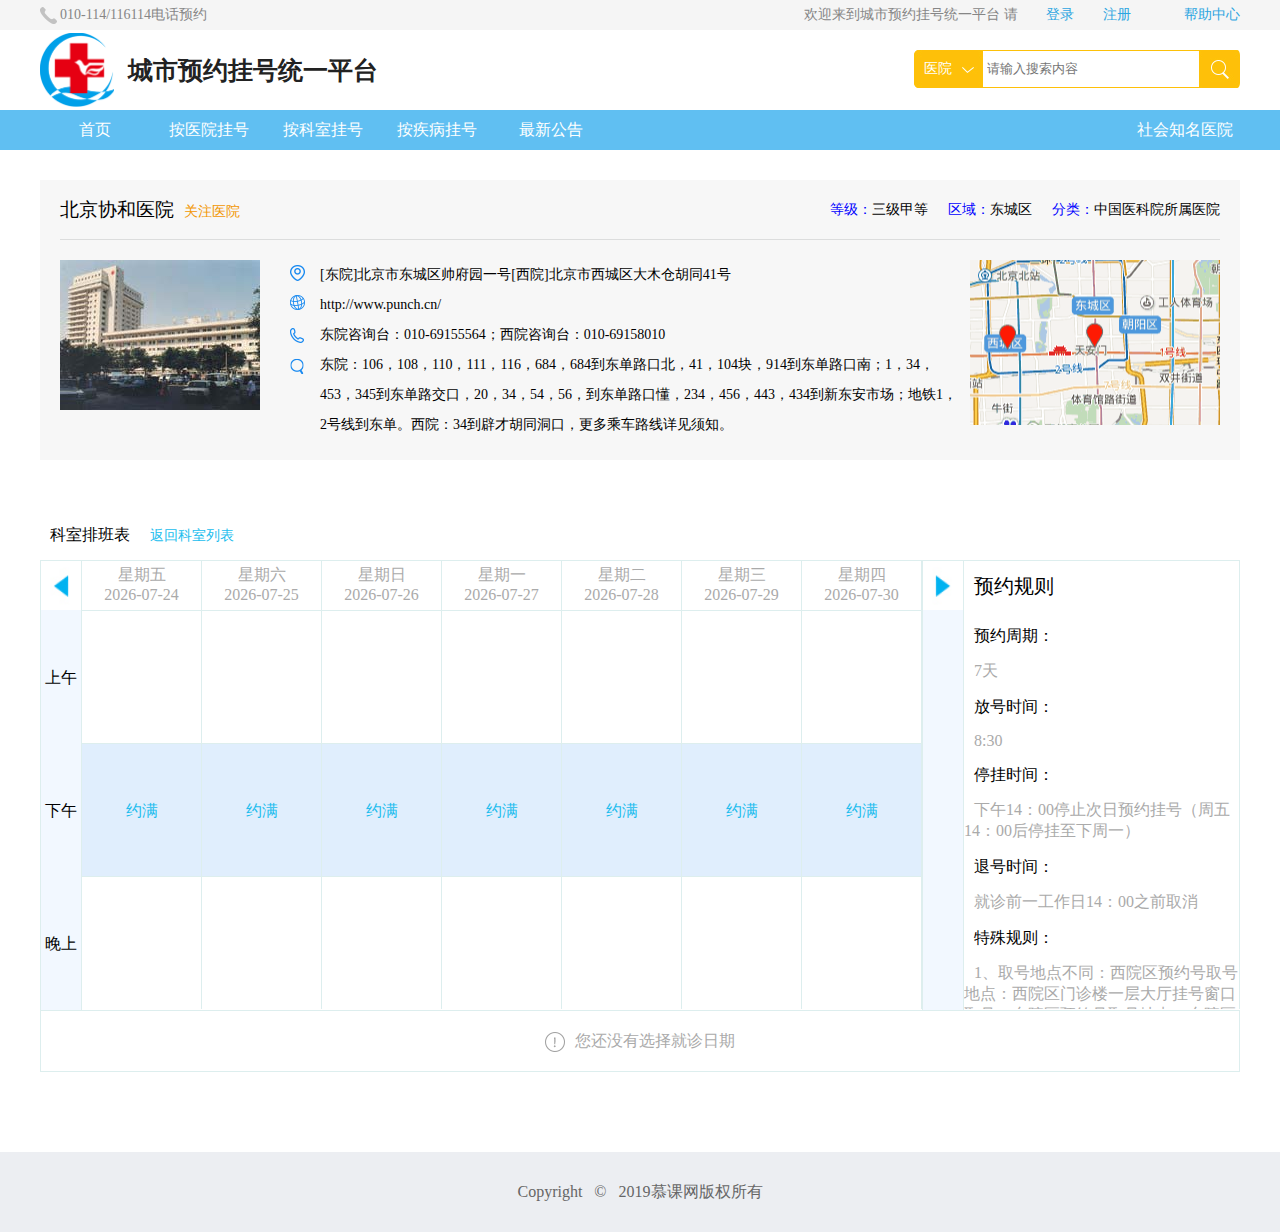
<file: scheduling.html>
<!DOCTYPE html>
<html lang="en">

<head>
    <meta charset="UTF-8">
    <meta name="viewport" content="width=device-width, initial-scale=1.0">
    <meta http-equiv="X-UA-Compatible" content="ie=edge">
    <title>5-12项目作业(scheduling)</title>
    <link rel="stylesheet" href="css/hospital.css">
    <link rel="stylesheet" href="css/scheduling.css">

    <body>
        <!-- top -->
        <div class="top">
            <div class="top-wrap">
                <div class="top-left">010-114/116114电话预约</div>
                <div class="top-right">
                    欢迎来到城市预约挂号统一平台 请
                    <a href="#2">登录</a>
                    <a href="#2">注册</a>
                    <a href="#2">帮助中心</a>
                </div>
            </div>
        </div>

        <!-- header -->
        <div class="header">
            <div class="header-wrap">
                <a href="index.html" class="header-logo">
                    <img src="img/logo.png" alt="logo">
                    <span>城市预约挂号统一平台</span>
                </a>
                <div class="header-search">
                    <div class="header-search-selected">医院</div>
                    <div class="header-search-dropdown">
                        <a href="#2" class="item">科室</a>
                        <a href="#2" class="item">疾病</a>
                        <a href="#2" class="item">医院</a>
                    </div>
                    <input type="search" class="header-search-input" placeholder="请输入搜索内容">
                    <a href="#4" class="header-search-submit"></a>
                </div>
            </div>
        </div>

        <!-- nav -->
        <div class="nav">
            <div class="nav-wrap">
                <a href="index.html">首页</a>
                <a href="#">按医院挂号</a>
                <a href="#">按科室挂号</a>
                <a href="#">按疾病挂号</a>
                <a href="#">最新公告</a>
                <a href="#">社会知名医院</a>
            </div>
        </div>

        <!-- introduce -->
        <div class="intro">

            <div class="intro-title">
                <h3 class="intro-title-left">北京协和医院<a href="#4">关注医院</a></h3>
                <p class="intro-title-right"><span>等级：</span>三级甲等<span>区域：</span>东城区<span>分类：</span>中国医科院所属医院</p>
            </div>

            <div class="intro-explain">
                <div class="intro-explain-left"></div>
                <div class="intro-explain-mid-icon">
                    <span></span>
                    <span></span>
                    <span></span>
                    <span></span>
                </div>
                <div class="intro-explain-mid">
                    <p>[东院]北京市东城区帅府园一号[西院]北京市西城区大木仓胡同41号</p>
                    <p>http://www.punch.cn/</p>
                    <p>东院咨询台：010-69155564；西院咨询台：010-69158010</p>
                    <p>东院：106，108，110，111，116，684，684到东单路口北，41，104块，914到东单路口南；1，34，453，345到东单路交口，20，34，54，56，到东单路口懂，234，456，443，434到新东安市场；地铁1，2号线到东单。西院：34到辟才胡同洞口，更多乘车路线详见须知。</p>
                </div>
                <div class="intro-explain-right"></div>
            </div>

        </div>

        <!-- department scheduling -->
        <div class="scheduling ">
            <p>科室排班表<a href="hospital_detail.html" target="_self">返回科室列表</a></p>
            <div class="scheduling-detail clearfix">
                <div class="scheduling-detail-left">
                    <div class="prev"></div>
                    <p>上午</p>
                    <p>下午</p>
                    <p>晚上</p>
                </div>
                <div class="scheduling-detail-mid">
                    <!-- <div class="scheduling-detail-mid-header clearfix">
                        <div class="time">
                            <p>星期四</p>
                            <p>2017-03-09</p>
                        </div>                        
                    </div>
                    <div class="scheduling-detail-mid-body">
                        <div class="appoint">
                            <div class="timenode morning"></div>
                            <div class="timenode noon">约满</div>
                            <div class="timenode night"></div>  
                        </div>
                    </div> -->
                </div>
                <div class="scheduling-detail-right">
                    <div class="next"></div>
                </div>
                <div class="scheduling-detail-rule">
                    <p>预约规则</p>
                    <p>预约周期：</p>
                    <p>7天</p>
                    <p>放号时间：</p>
                    <p>8:30</p>
                    <p>停挂时间：</p>
                    <p>下午14：00停止次日预约挂号（周五14：00后停挂至下周一）</p>
                    <p>退号时间：</p>
                    <p>就诊前一工作日14：00之前取消</p>
                    <p>特殊规则：</p>
                    <p>1、取号地点不同：西院区预约号取号地点：西院区门诊楼一层大厅挂号窗口取号。东院区预约号取号地点：东院区老门诊楼一层大厅挂号窗口或新门诊楼各楼层挂号/收费窗口取号。</p>
                </div>
                <div class="scheduling-detail-bottom">
                    <div class="text"><img src="img/icon-info.jpg" alt=""><i>您还没有选择就诊日期</i></div>
                </div>
            </div>
        </div>

        <!-- footer -->
        <div class="footer">
            Copyright &nbsp; &copy; &nbsp; 2019慕课网版权所有
        </div>

        <!-- js引入 -->
        <script type="text/javascript" src="js/jquery-1.7.1.min.js"></script>
        <script type="text/javascript" src="js/scheduling.js"></script>
    </body>

</html>
</file>
<file: css/layout.css>
body{
	margin: 0;
	padding: 0;
}
.clearfix:after{
	content: ' ';
	display: block;
	height: 0;
	line-height: 0;
	clear: both;
	zoom: 1;
}

.wrap{
	width: 1000px;
	margin:0 auto;
	position: relative;
}

.top {
	height: 30px;
	background-color: #f5f5f5;
}
.header{
	height: 92px;
}
.nav{
	height: 36px;
	background-color: #60bff2;
}
.banner{
	width: 802px;
	margin: 0 auto;
	height: 414px;
	padding: 9px 0 0 198px;
}
.banner-slider{
	float: left;
	width: 544px;
	height: 414px;
	background-color: #8edff3;
}
.banner-search{
	float: right;
	width: 250px;
	height: 255px;
	background-color: #eee;
}
.banner-help{
	float: right;
	width: 250px;
	height: 146px;
	background-color: #ccc;
	margin-top: 12px;
}

.content{
	padding: 10px 0 38px 0;
}
.content-tab{
	float: left;
	width: 742px;
	height: 490px;
	background-color: #eee;
}

.content-news,
.content-close{
	float: right;
	width: 248px;
	height: 236px;
	border: 1px solid #ccc;
}
.content-close{
	margin-top: 12px;
	border-color: red;
}

.footer{
	height: 70px;
	padding: 25px 0;
	background-color: #eceef2;
}
</file>
<file: css/base.css>
p{
	margin: 0;
	padding: 0;
	display: inline-block;
}
a{
	text-decoration: none;
}
select,input{
	border: none;
	outline: none;
}

/* #top 模块内样式 */
.top {
	line-height: 30px;
	font-size: 13px;
	color: #868686;
}

.top .call{
	float: left;
	padding-left: 20px;
	background: url(../img/icon-call.png) no-repeat center left;
}

.top .welcome{
	float: right;
}

.top a{
	color: #2da5e1;
	padding-left: 10px;
}

/* #header 模块内样式 */

.header .logo{
	width: 402px;
	height: 74px;
	padding: 9px 0;
	display: inline-block;
}
.header .logo img{
	width: 74px;
	height: 74px;
	vertical-align: middle;
    margin-right: 10px;
}
.header .logo span{
    position: relative;
    top: 5px;
	font-size: 25px;
    color: #222;
    font-weight: bold;
}
.header .search {
	width: 326px;
	height: 38px;
	position: absolute;
	right: 0px;
	top: 29px;
	/*background-color: orange;*/
}



/* #nav 模块内样式 */
.nav .link{
	display: inline-block;
	float: left;
	padding-left: 30px;
	line-height: 36px;
	color: #fff;
	font-size: 16px;
	min-width: 80px;
	text-align: center;
}
.nav .link_focus{
	color: #fff;
	background-color: #1fa4f0;
	padding: 0 20px;
}
.nav a:hover{
	color: #d7f3ff;
}

.nav .menu{
	width: 130px;
	padding-right: 30px;
	background-color: #1fa4f0;
	position: relative;
}

.nav .menu .menu-list{
	background-color: #1fa4f0;
	width: 100%;
	height: 423px;
	position: absolute;
	left: 0;
	top: 36px;
}

/* #banner 模块内样式 */
.banner-search{
	background-color: #fafafa;
}


.banner-help .caption,
.banner-search .caption{
	height: 22px;
	padding:15px 0 15px 0;
	text-align: center;
}

.banner-help .caption .text,
.banner-search .caption .text{
	display: inline-block;
	height: 22px;
	line-height: 22px;
	padding-left: 28px;
	color: #fec009;
	font-size: 16px;
	background: url(../img/icon-help.png) no-repeat  0 0;
}
.banner-search .form{
	height: 150px;
}

.banner-search .form .line{
	padding-bottom: 9px;
	text-align: center;
}

.banner-search .form .line select{
	width: 170px;
	font-size: 12px;
	z-index: 0;
	border:1px solid #dcdddd;
	height: 26px;
	line-height: 26px;
	padding: 2px 0 ;
	color: #666;
}
.banner-search .submit{
	height: 32px;
	text-align: center;
}

.banner-search .submit .button{
	width: 108px;
	height: 33px;
	background-color: #fecd09;
	font-size: 14px;
	color: #fff;
	border-radius: 3px;
}

.banner-help{
	background-color: #fafafa;
}
.banner-help .caption .text{
	color: #00b3ea;
	background-position: 0 -23px;
}


.banner-help .link{
	color: #00b3ea;
	display: inline-block;
	width: 86px;
	height: 26px;
	line-height: 26px;
	font-size: 14px;
	text-align: center;
	padding: 0 0 8px 26px;
}

/* #content 模块样式 */


.content-news{
	background-color: #fff;
	border: 1px solid #f4f6fa;
}

.content-close .caption,
.content-news .caption{
	height: 38px;
	line-height: 38px;
	background-color: #f4f6fa;
	text-indent: 20px;
	color: #fec009;
	font-size: 15px;
}

.content-close .more,
.content-news .more{
	float: right;
	padding-right: 22px;
	font-size: 12px;
	color: #868686;
}
.content-close .list,
.content-news .list{
	padding: 15px 20px 13px 35px;
	line-height: 29px;
	font-size: 12px;
	background: url(../img/list-yellow.jpg) 17px 20px no-repeat;
}
.content-close .list .link,
.content-news .list .link{
	display: block;
	color: #969696;
}

.content-close{
	background-color: #fff;
	border: 1px solid #f4f6fa;
}

.content-close .caption{
	color: #4ab4ed;
}


.content-close .list{
	background-image: url(../img/list-blue.jpg);
}

.content-tab{
	background: none;
}
.content-tab .caption{
	height: 34px;
	line-height: 34px;
	background-color: #f5f6fa;
}
.content-tab .caption .item{
	display: block;
	width: 112px;
	height: 34px;
	text-align: center;
	float: left;
	color: #00b3ea;
}
.content-tab .caption .item_focus{
	background-color: #60bff2;
	color: #fff;
}

.content-tab .block{
	border: 1px solid #f4f6fa;
	height: 452px;
}

.content-tab .block-caption{
	height: 26px;
	line-height: 26px;
	padding: 8px;
	border-bottom:  1px solid #f4f6fa;
}

.content-tab .block-caption-item{
	display: block;
	padding: 0 10px 0 10px;
	font-size: 12px;
	color: #4c4948;
	float: left;
}
.content-tab .block-caption-item_focus {
	background-color: #60bff2;
	color: #fff;
}

.content-tab .block-content{
	padding: 16px 12px;
}
.content-tab .block-content .block-more{
	display: block;
	line-height: 55px;
	text-align: center;
	color: #5084c4;
	font-size: 14px;
}
/*医院列表 - 容器*/


.content-tab .block-content .block-list .item{
	float: left;
	width: 216px;
	height: 102px;
	padding: 0 20px 10px 120px;
	position: relative;
	font-size: 12px;
}

.content-tab .block-content .block-list .item:hover{
	cursor: pointer;
}

.content-tab .block-content .block-list .item img{
	width: 110px;
	height: 98px;
	position: absolute;
	left: 0;
	top:0;
}

.content-tab .block-content .block-list .item-name{
	color: #036eb7;
	font-size: 14px;
	line-height: 21px;
	padding-top: 13px;
}
.content-tab .block-content .block-list .item-level{
	float: right;
	font-size: 12px;
	color: #979797;
}
.content-tab .block-content .block-list .item-phone,
.content-tab .block-content .block-list .item-address{
	line-height: 18px;
	padding-bottom: 4px;
	color: #666;
}


/*医院文案列表 - 容器*/

.content-tab .block-content .block-text-list .item{
	display: block;
	width: 351px;
	height: 27px;
	font-size: 14px;
	color: #666;
	padding-top: 8px;
	float: left;
	border-bottom: 1px dashed #dcdddd;
}
.content-tab .block-content .block-text-list .item:nth-child(2n){
	margin-left: 13px;
}

.footer{
	line-height: 70px;
	text-align: center;
	font-size: 12px;
	color: #666;
}
/* 其他 */
.go-top{
  display: block;
  position: fixed;
  right: 2px;
  bottom: 2px;
  z-index: 9;
  width: 40px;
  height: 40px;
  color: #fff;
  background: rgb(102, 102, 102) url(../img/icon-go-up.png) center no-repeat;
}
.go-top:hover{
  background: rgb(102, 102, 102);
}
.go-top:hover:after{
  content: '回到顶部';
  display: block;
  line-height: 20px;
  text-align: center;
}
</file>
<file: css/ui-main.css>
/* 搜索 */
.ui-search{
	background: url(../img/ui-search.jpg) center no-repeat;
	font-size: 14px;
	color: #fff;
	position: relative;
}
.ui-search-selected{
	width: 70px;
	height: 38px;
	line-height: 38px;
	position: absolute;
	left: 0;
	top: 0;
	text-indent: 14px;
}
.ui-search-select-list{
	display: none;
	position: absolute;
	width: 67px;
	line-height: 24px;
	background-color: #fff;
	box-shadow: 3px 3px 5px rgba(0,0,0,.2);
	left: 2px;
	top: 36px;
	z-index: 2;
}
.ui-search-select-list a{
	display: block;
	color: #A5a2a2;
	text-align: center;
}
.ui-search-select-list a:hover{
	background-color: #ebeef5;
}
.ui-search-input{
	width: 208px;
	height: 26px;
	position: absolute;
	top: 5px;
	left: 73px;
	line-height: 26px;
	font-size: 13px;
	color: #A5A2A2;

}
.ui-search-submit{
	display: block;
	position: absolute;
	right: 0;
	top: 1px;
	width: 40px;
	height: 36px;
}

/* ui-menu 分类菜单 */

.ui-menu-item{
	height: 22px;
	line-height: 22px;
	padding: 8px 5px 9px 6px;
	margin-left: 2px;
}
.ui-menu-item:hover{
	background-color: #fff;
}
.ui-menu-item-department{
	float: left;
	height: 22px;
	line-height: 22px;
	position: relative;
	padding-left: 30px;
	font-size: 14px;
	color: #fff;
}
.ui-menu-item-department:before{
	content: ' ';
	display: block;
	width: 22px;
	height: 21px;
	position: absolute;
	left: 0;
	top: 1px;
	background: url('../img/icon-menu.jpg') -22px 0 no-repeat;
}

.ui-menu-item:nth-child(2) .ui-menu-item-department:before{
	background-position-y: -22px;
}
.ui-menu-item:nth-child(3) .ui-menu-item-department:before{
	background-position-y: -88px;
}
.ui-menu-item:nth-child(4) .ui-menu-item-department:before{
	background-position-y: -110px;
}
.ui-menu-item:nth-child(5) .ui-menu-item-department:before{
	background-position-y: -463px;
}
.ui-menu-item:nth-child(6) .ui-menu-item-department:before{
	background-position-y: -66px;
}
.ui-menu-item:nth-child(7) .ui-menu-item-department:before{
	background-position-y: -200px;
}
.ui-menu-item:nth-child(8) .ui-menu-item-department:before{
	background-position-y: -243px;
}
.ui-menu-item:nth-child(9) .ui-menu-item-department:before{
	background-position-y: -331px;
}

.ui-menu-item-disease{
	font-size: 12px;
	float: right;
	padding-left: 5px;
	color: #d7f3ff;
}
.ui-menu-item:hover .ui-menu-item-department:before{
	background-position-x:  0;
}
.ui-menu-item:hover .ui-menu-item-department{
	color: #333;
}
.ui-menu-item:hover .ui-menu-item-disease{
	color: #868686;
}
.ui-menu-item:hover  .ui-menu-item-detail{
	display: block;
}
.ui-menu-item-detail{
	display: none;
	position: absolute;
	width: 500px;
	height: 393px;
	padding: 20px 10px 10px 29px;
	background: #fff url(../img/bg-menu.jpg) center no-repeat;
	top: 0;
	left: 190px;
	box-shadow: 5px 5px 2px rgba(0,0,0,.1);
	z-index: 9;
}
.ui-menu-item-detail-group{
	padding-bottom: 20px;
	text-align: left;
}
.ui-menu-item-detail-group-caption{
	width: 100%;
	display: block;
	height: 34px;
	line-height: 34px;
	color: #666;
	font-size: 16px;
	font-weight: bold;
}
.ui-menu-item-detail-group-list{
	line-height: 23px;
}
.ui-menu-item-detail-group-list a{
	display: inline-block;
	color: #868686;
	margin-right: 8px;
	font-size: 12px;
	padding-bottom:5px;
}

.ui-menu-item-detail-group-list a:after{
	content: '|';
	color: #eee;
	padding-left: 8px;
}
/* 回到顶部 */
.ui-backTop{
	display: none;
	position: fixed;
	right: 2px;
	bottom: 2px;
	z-index: 9;
	width: 40px;
	height: 40px;
	color: #fff;
	background: rgba(102,102,102,.9) url(../img/icon-go-up.png) center no-repeat;
}
.ui-backTop:hover{
	background: rgba(102,102,102,.9);
}
.ui-backTop:hover:after{
	content: '回到顶部';
	display: block;
	line-height: 20px;
	text-align: center;
}

/*ui-slider 幻灯片组件*/
.ui-slider{
	width: 544px;
	height: 414px;
	position: relative;
	overflow: hidden;
}
.ui-slider-wrap{
	width: 99999px;
	height: 414px;
	position: absolute;
	left: 0;
	right: 0;
	transition: all .5s;
}
.ui-slider-wrap .item{
	display: block;
	float: left;

	width: 544px;
	height: 414px;
}

.ui-slider-arrow{
	width: 544px;
	height: 40px;
	position: absolute;
	top: 50%;
	margin-top: -20px;
}
.ui-slider-arrow .item{
	display: block;
	width: 40px;
	height: 40px;
	position: absolute;
	top: 0;
	background: url(../img/ui-slider-arrow.png) no-repeat;
}
.ui-slider-arrow .left{
	left: 0;
}
.ui-slider-arrow .right{
	right: 0;
	background-position: -40px 0;
}
.ui-slider-process{
	width: 544px;
	height: 12px;
	text-align: center;
	position: absolute;
	left: 0;
	bottom: 20px;
}
.ui-slider-process .item{
	display: inline-block;
	width: 16px;
	height: 16px;
	background: url(../img/ui-slider-process.png) no-repeat;
}
.ui-slider-process .item_focus,
.ui-slider-process .item:hover{
	background-position: -23px 0;
}
</file>
<file: css/hospital.css>
* {
    margin: 0;
    padding: 0;
    border: none;
}

a {
    text-decoration: none;
}

.clearfix::after {
    display: block;
    content: ' ';
    clear: both;
    zoom: 1;
}


/* top */

.top {
    width: 100%;
    height: 30px;
    background-color: #f5f5f5;
}

.top-wrap {
    width: 1200px;
    height: 30px;
    margin: 0 auto;
    position: relative;
}

.top-left {
    float: left;
    text-indent: 20px;
    line-height: 30px;
    color: #868686;
    font-size: 14px;
    background: url('../img/icon-call.png') center left no-repeat;
}

.top-right {
    float: right;
    font-size: 14px;
    line-height: 30px;
    color: #868686;
}

.top-right a {
    margin-left: 25px;
    color: #2da5e1;
}

.top-right a:last-child {
    margin-left: 50px;
}


/* header */

.header {
    width: 100%;
    height: 80px;
    position: relative;
}

.header-wrap {
    width: 1200px;
    height: 80px;
    margin: 0 auto;
    position: relative;
}

.header .header-logo img {
    position: relative;
    top: 3px;
    width: 74px;
	height: 74px;
	vertical-align: middle;
    margin-right: 10px;
}

.header .header-logo span{
    position: relative;
    top:8px;
	font-size: 25px;
    color: #222;
    font-weight: bold;
}

.header-search {
    position: absolute;
    right: 0;
    top: 50%;
    margin-top: -20px;
    width: 326px;
    height: 38px;
    background: url('../img/ui-search.jpg') center no-repeat;
}

.header-search-selected {
    width: 70px;
    height: 38px;
    line-height: 38px;
    text-indent: 10px;
    font-size: 14px;
    color: #fff;
    top: 0;
    left: 0;
}

.header-search-selected:hover{
    cursor: pointer;
}

.header-search-dropdown{
    display: none;
    position: absolute;
    top: 38px;
    left: 0;
    background-color:#fff;
    width: 70px;
    height: 75px;
    box-shadow: 2px 2px 2px rgba(0,0,0,.1) ;
}

.header-search-dropdown a{
    display: block;
    font-size: 14px;
    text-align: center;
    line-height: 25px;
    color: #9a9b9a;
}

.header-search-dropdown a:hover{
    background-color: #ebeef5;
}

.header-search-input {
    position: absolute;
    top: 6px;
    left: 73px;
    width: 208px;
    height: 26px;
    line-height: 26px;
    outline: none;
}

.header-search-submit {
    position: absolute;
    top: 0;
    right: 0;
    width: 40px;
    height: 38px;
}


/* nav */

.nav {
    width: 100%;
    height: 40px;
    background-color: #60bff2;
}

.nav-wrap {
    width: 1200px;
    height: 40px;
    margin: 0 auto;
}

.nav .nav-wrap a {
    display: inline-block;
    width: 110px;
    height: 40px;
    color: #fff;
    text-align: center;
    line-height: 40px;
}

.nav .nav-wrap a:last-child {
    float: right;
}

.nav .nav-wrap a:hover {
    color: #87CEEB;
}


/* introduce */

.intro {
    width: 1160px;
    height: 260px;
    padding: 10px 20px;
    margin: 30px auto;
    background-color: #f7f7f7;
}

.intro-title {
    width: 1160px;
    height: 49px;
    border-bottom: 1px solid #dcdddd;
}

.intro-title-left {
    float: left;
    line-height: 40px;
    font-weight: normal;
}

.intro-title-left a {
    margin-left: 10px;
    font-size: 14px;
    color: #f29600;
}

.intro-title-right {
    float: right;
    font-size: 14px;
    line-height: 40px;
}

.intro-title-right span {
    margin-left: 20px;
    color: #00f;
}


/* introduce-explain */

.intro-explain {
    width: 1160px;
    height: 210px;
    position: relative;
}

.intro-explain-left {
    position: absolute;
    top: 20px;
    left: 0;
    width: 200px;
    height: 150px;
    background: url('../img/hospital-1.jpg');
}

.intro-explain-mid {
    position: absolute;
    width: 640px;
    height: 180px;
    line-height: 30px;
    font-size: 14px;
    top: 20px;
    left: 260px;
}

.intro-explain-mid-icon span {
    position: absolute;
    left: 230px;
    top: 25px;
    width: 16px;
    height: 21px;
    background: url('../img/icon-web.png') 0 0 no-repeat;
}

.intro-explain-mid-icon span:nth-child(2) {
    top: 55px;
    background-position: 0 -22px;
}

.intro-explain-mid-icon span:nth-child(3) {
    top: 85px;
    background-position: 0 -41px;
}

.intro-explain-mid-icon span:nth-child(4) {
    top: 115px;
    background-position: 0 -61px;
}

.intro-explain-right {
    position: absolute;
    top: 20px;
    right: 0;
    width: 250px;
    height: 165px;
    background: url('../img/map-1.png') center no-repeat;
}


/* hospital system */

.hos {
    width: 1200px;
    margin: 50px auto;
}

.hos-item {
    width: 100%;
    height: 38px;
    font-size: 0;
    margin-bottom: 20px;
    border-bottom: 2px solid #60bff2;
}

.hos-wrap {
    display: none;
    width: 100%;
    position: relative;
}

.hos-item a {
    display: inline-block;
    width: 110px;
    height: 38px;
    font-size: 16px;
    color: #60bff2;
    line-height: 38px;
    text-align: center;
}

.hos-item .focus {
    background-color: #60bff2;
    color: #fff;
}

.hos-content {
    float: left;
    width: 785px;
    height: 408px;
    border: 1px solid #f4f6fa;
}

.hos-content p {
    width: 100%;
    height: 44px;
    line-height: 44px;
    text-indent: 30px;
    background-color: #f4f6fa;
}

.hos-content .depart1 {
    width: 100%;
    height: 90px;
    border-bottom: 1px solid #f4f6fa;
}

.hos-content .depart1 .depart1-item {
    display: inline-block;
    float: left;
    width: 145px;
    height: 90px;
    color: #888;
    text-align: center;
    background-color: #f2fbff;
}

.hos-content .depart1 .depart1-detail {
    display: inline-block;
    float: right;
    width: 640px;
    height: 90px;
    background-color: #fff;
}

.hos-content .depart1 .depart1-detail a {
    display: inline-block;
    color: #474948;
    width: 155px;
    font-size: 15px;
    height: 30px;
    text-align: left;
    line-height: 30px;
    text-indent: 10px;
}

.hos-rule {
    float: right;
    width: 350px;
    height: 290px;
    border: 1px solid #f4f6fa;
}

.hos-rule>p {
    width: 100%;
    height: 40px;
    color: #606060;
    line-height: 40px;
    text-indent: 10px;
    background-color: #f4f6fa;
}

.hos-rule>p span {
    font-size: 13px;
    color: #60bff2;
}

.hos-rule-detail {
    width: 100%;
    height: 250px;
    overflow: auto;
    position: relative;
}

.hos-rule-detail span {
    display: inline-block;
    line-height: 30px;
}

.hos-rule-detail span:nth-child(odd) {
    position: absolute;
    left: 10px;
    width: 90px;
    color: #555;
}

.hos-rule-detail span:nth-child(even) {
    position: absolute;
    left: 100px;
    width: 215px;
    font-size: 13px;
    color: #888;
}

.hos-rule-detail span:nth-child(3),
.hos-rule-detail span:nth-child(4) {
    top: 30px;
}

.hos-rule-detail span:nth-child(5),
.hos-rule-detail span:nth-child(6) {
    top: 60px;
}

.hos-rule-detail span:nth-child(7),
.hos-rule-detail span:nth-child(8) {
    top: 120px;
}

.hos-rule-detail span:nth-child(9),
.hos-rule-detail span:nth-child(10) {
    top: 150px;
}


/* footer */

.footer {
    width: 100%;
    height: 80px;
    background-color: #eceef2;
    text-align: center;
    line-height: 80px;
    margin-top: 80px;
    color: #666;
}
</file>
<file: css/ui.css>
/* hospital system-预约挂号 */
.ui-hos-appoint{
    display: block;
}

/* hospital system-医院介绍 */

.ui-hos-intro p {
    font-size: 14px;
    line-height: 30px;
    text-indent: 30px;
    margin: 15px 0;
    padding: 0 20px;
}


/* hospital system-预约须知 */

.ui-hos-notice>* {
    padding: 0 20px;
    line-height: 30px;
}

.ui-hos-notice h3 {
    text-align: center;
    margin: 50px 0;
}

.ui-hos-notice h4 {
    margin-top: 30px;
}

.ui-hos-notice p {
    font-size: 14px;
}


/* hospital system-停诊信息 */

.ui-hos-stopinfro h3 {
    padding: 0 20px;
    margin: 30px 0;
    text-align: center;
}

.ui-hos-stopinfro table {
    width: 95%;
    margin: 0 auto;
    border-collapse: collapse;
}

.ui-hos-stopinfro table th,
.ui-hos-stopinfro table td {
    border: 1px solid #e7e7e7;
    text-align: center;
    font-size: 14px;
    color: #575859;
    height: 30px;
}


/* hospital system-查询取消 */

.ui-hos-search .ui-hos-search-line {
    width: 100%;
    height: 200px;
    margin: 80px auto;
    border-top: 2px solid #eceded;
    border-bottom: 2px solid #eceded;
}

.ui-hos-search .ui-hos-search-wrap {
    width: 500px;
    height: 50px;
    margin: 75px auto;
}

.ui-hos-search .ui-hos-search-wrap b {
    line-height: 50px;
    color: #3a3a3a;
}

.ui-hos-search .ui-hos-search-wrap input {
    width: 200px;
    height: 30px;
    border: 1px solid #ddd;
}

.ui-hos-search .ui-hos-search-wrap button {
    width: 100px;
    height: 30px;
    vertical-align: middle;
    background-color: #00b3ec;
    color: #fff;
}

.ui-hos-search .ui-hos-search-wrap button:hover {
    cursor: pointer;
}
</file>
<file: css/scheduling.css>
.scheduling {
    width: 1200px;
    /* height: 500px; */
    /* background-color: bisque; */
    margin: 50px auto;
}

.scheduling>p {
    width: 100%;
    height: 50px;
    line-height: 50px;
    text-indent: 10px;
}

.scheduling>p a {
    font-size: 14px;
    color: #21bdee;
    margin-left: 20px;
}

.scheduling-detail {
    width: 100%;
}

.scheduling-detail-left,
.scheduling-detail-right {
    float: left;
    width: 40px;
    height: 449px;
    border: 1px solid #dee;
    border-bottom: none;
    background-color: #f2f8ff;
}

.scheduling-detail-left .prev,
.scheduling-detail-right .next {
    width: 40px;
    height: 49px;
    background: url('../img/icon-scheduling-left.jpg') center no-repeat;
    background-size: cover;
}

.scheduling-detail-left .prev:hover,
.scheduling-detail-right .next:hover{
    cursor: pointer;
}

.scheduling-detail-right .next {
    background-image: url('../img/icon-scheduling-right.jpg');
}

.scheduling-detail-left p {
    width: 40px;
    height: 133px;
    line-height: 136px;
    text-align: center;
}

.scheduling-detail-mid {
    position: relative;
    float: left;
    overflow: hidden;
    width: 840px;
    height: 449px;
    border-top: 1px solid #dee;
    
}

.scheduling-detail-mid-header{
    position: absolute;
    left: 0;
    top: 0;
    width: 5880px;
    height: 49px;
    transition: all .5s;
    /* background-color: yellow; */
}

.scheduling-detail-mid-header .time{
    float: left;
    width: 119px;
    height: 45px;
    border-right: 1px solid #dee;
    /* background-color: red; */
    color: #aaa;
    text-align: center;
    padding-top: 4px;
}

.scheduling-detail-mid-body .timenode{
    width: 119px;
    height: 132px;
    border-top: 1px solid #dee;
    border-right: 1px solid #dee;
    /* background-color: #21bdee; */
}

.scheduling-detail-mid-body{
    position: absolute;
    left: 0;
    top: 49px;
    width: 5880px;
    height: 399px;
    transition: all .5s;
}

.scheduling-detail-mid-body .appoint{
    float: left;
}

.scheduling-detail-mid .noon{
    text-align: center;
    line-height: 133px;
    color: #21bdee;
    background-color: #e0eefd;
}

.scheduling-detail-rule {
    float: left;
    width: 275px;
    height: 448px;
    border: 1px solid #dee;
    border-left: none;
    border-bottom: none;
    overflow-y: scroll;
}

.scheduling-detail-rule p{
    text-indent: 10px;
}

.scheduling-detail-rule p:nth-child(even){
    line-height: 50px;
}

.scheduling-detail-rule p:nth-child(odd){
    color: #aaa;
}

.scheduling-detail-rule p:first-child{
    font-size: 20px;
    color: #000;
    line-height: 50px;
}

.scheduling-detail-bottom {
    float: left;
    width: 1198px;
    height: 60px;
    /* background-color: cornflowerblue; */
    border: 1px solid #dee;
}

.scheduling-detail-bottom .text{
    text-align: center;
}

.scheduling-detail-bottom img{
    vertical-align: middle;
}

.scheduling-detail-bottom i{
    line-height: 60px;
    color: #aaa;
    margin-left: 10px;
    font-style: normal;
}
</file>
